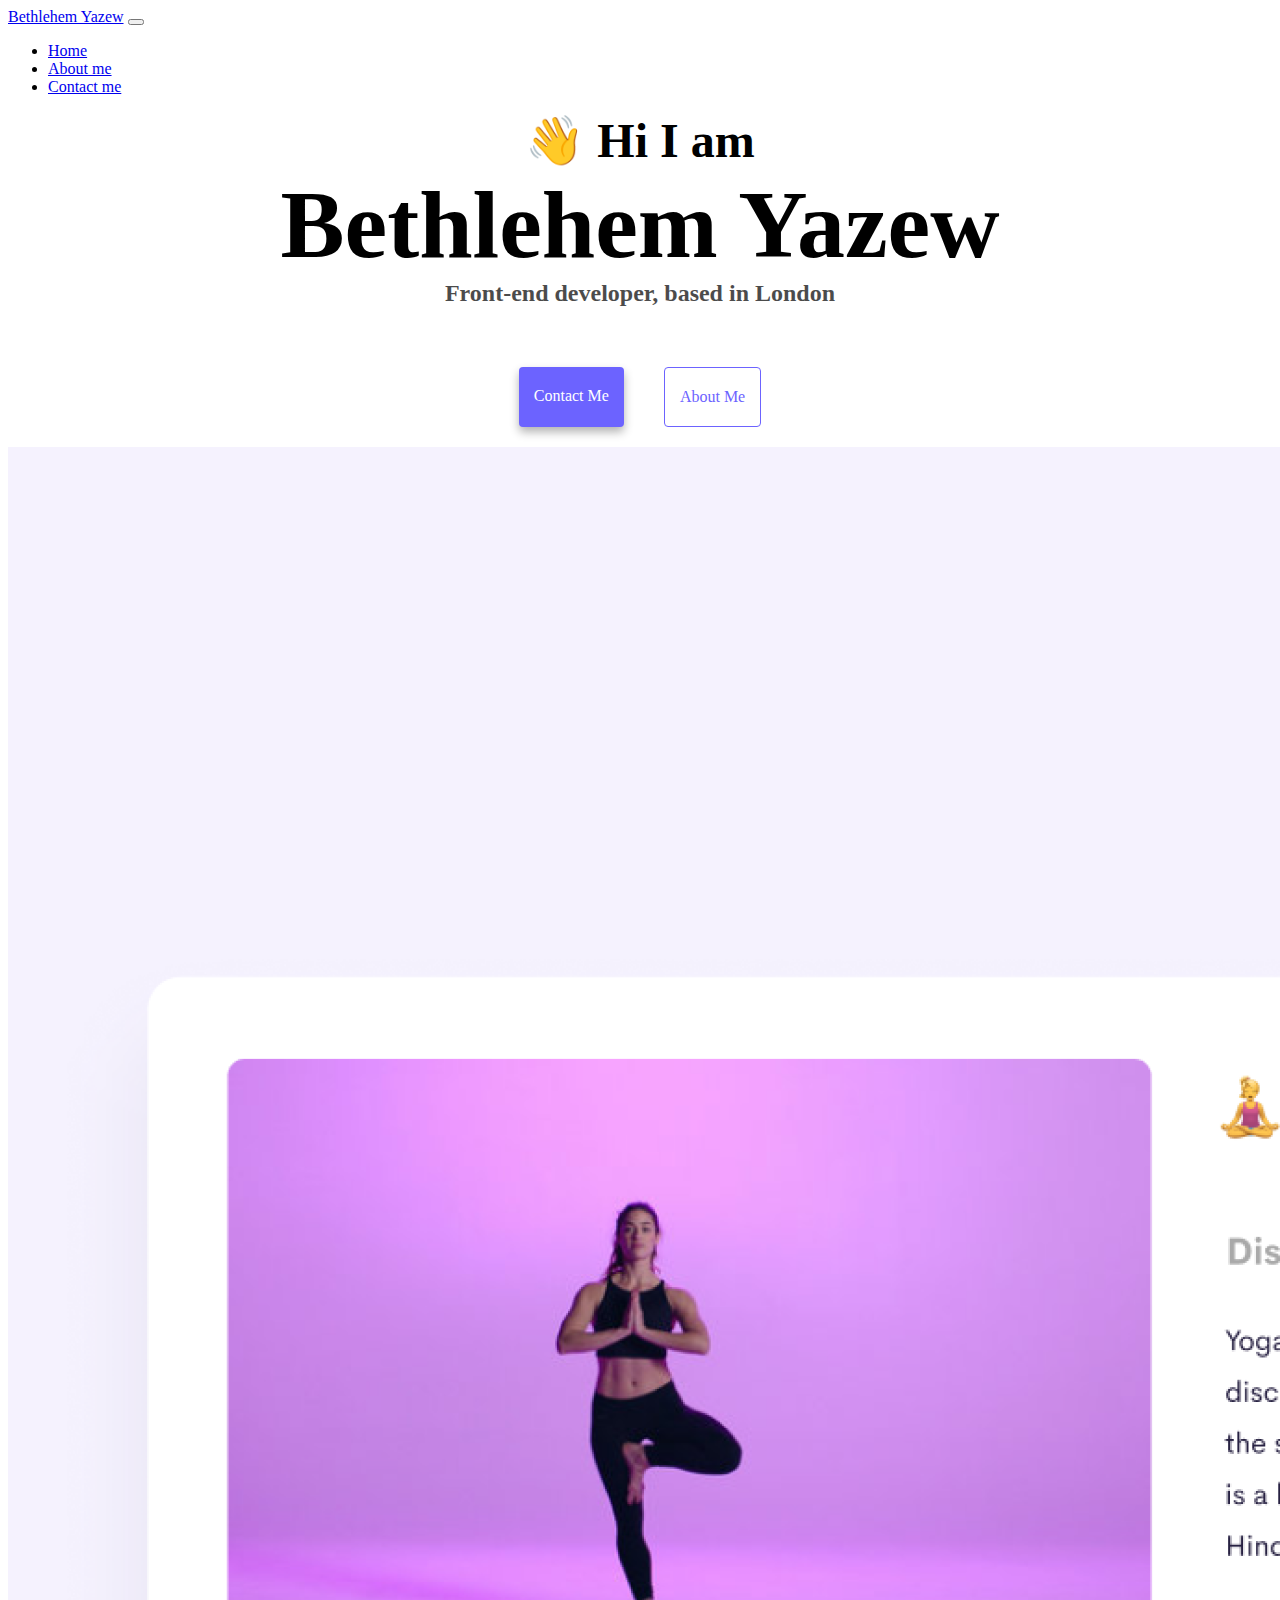
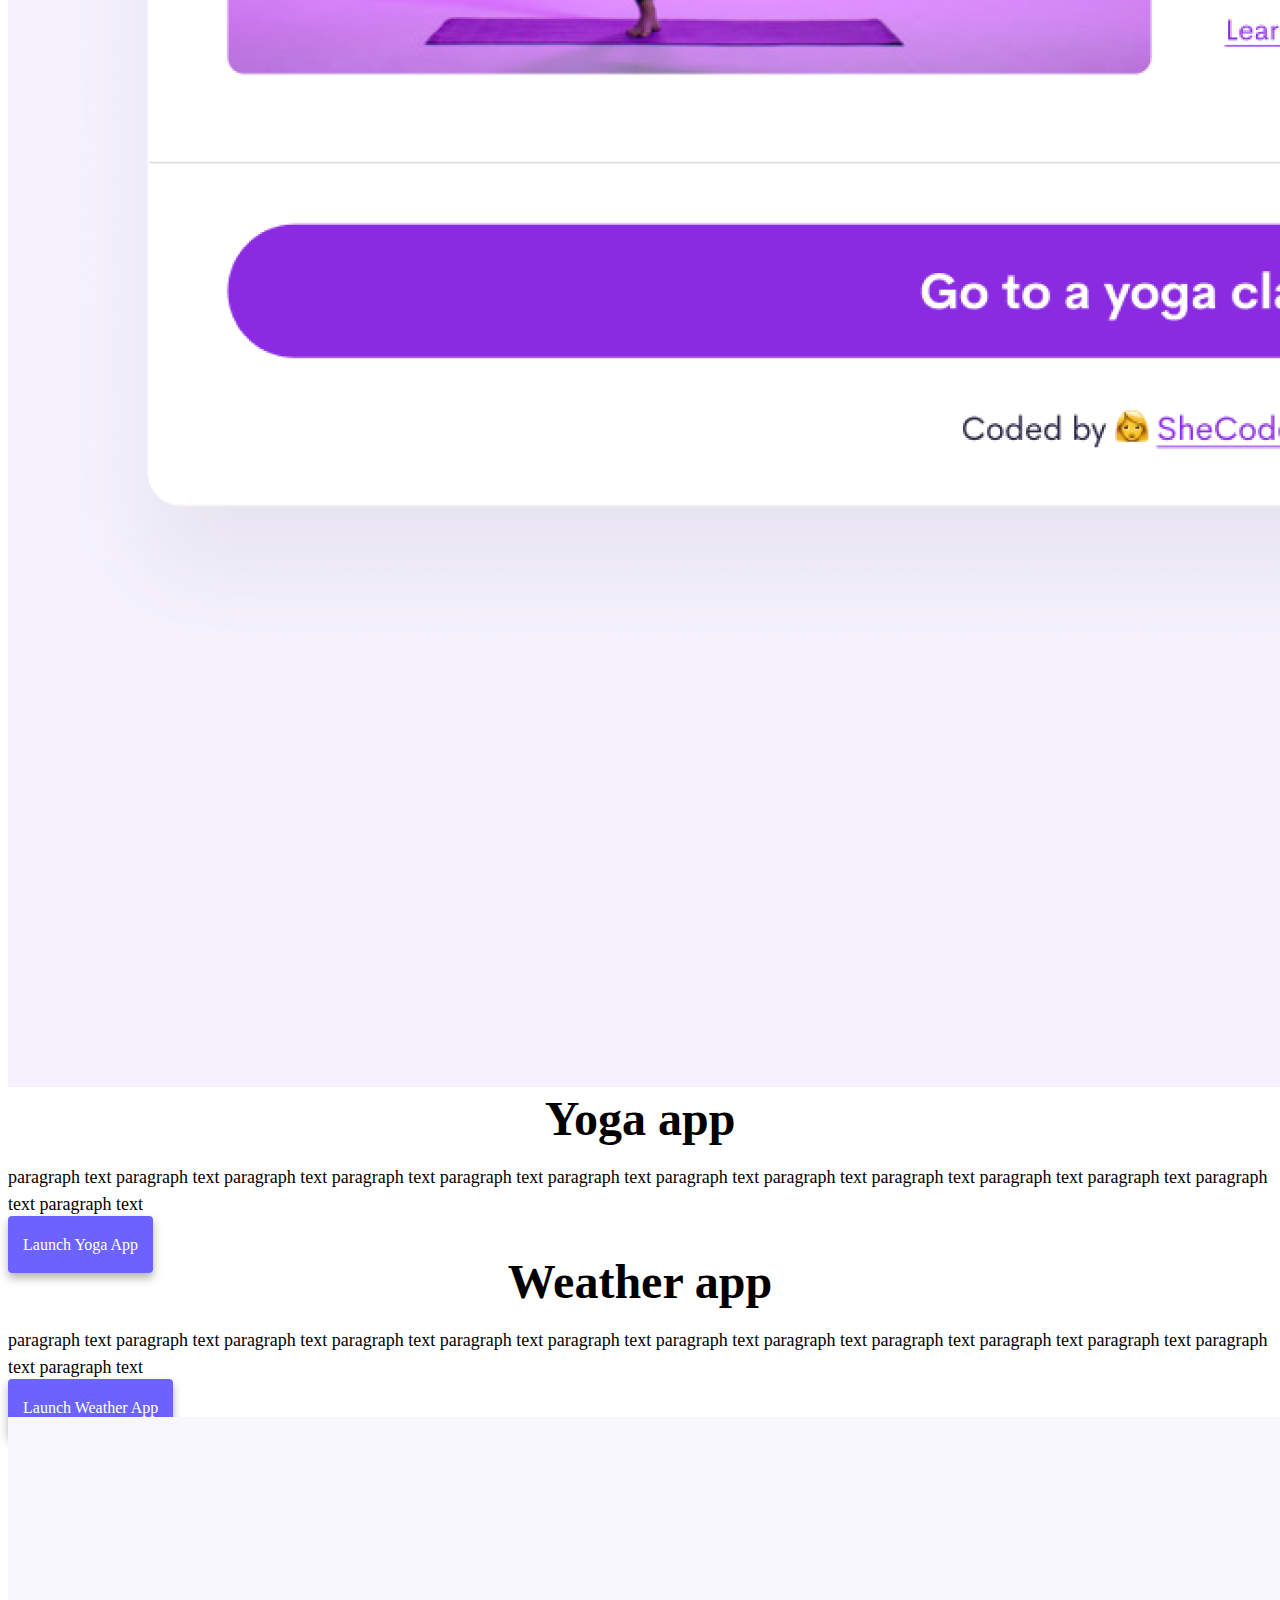
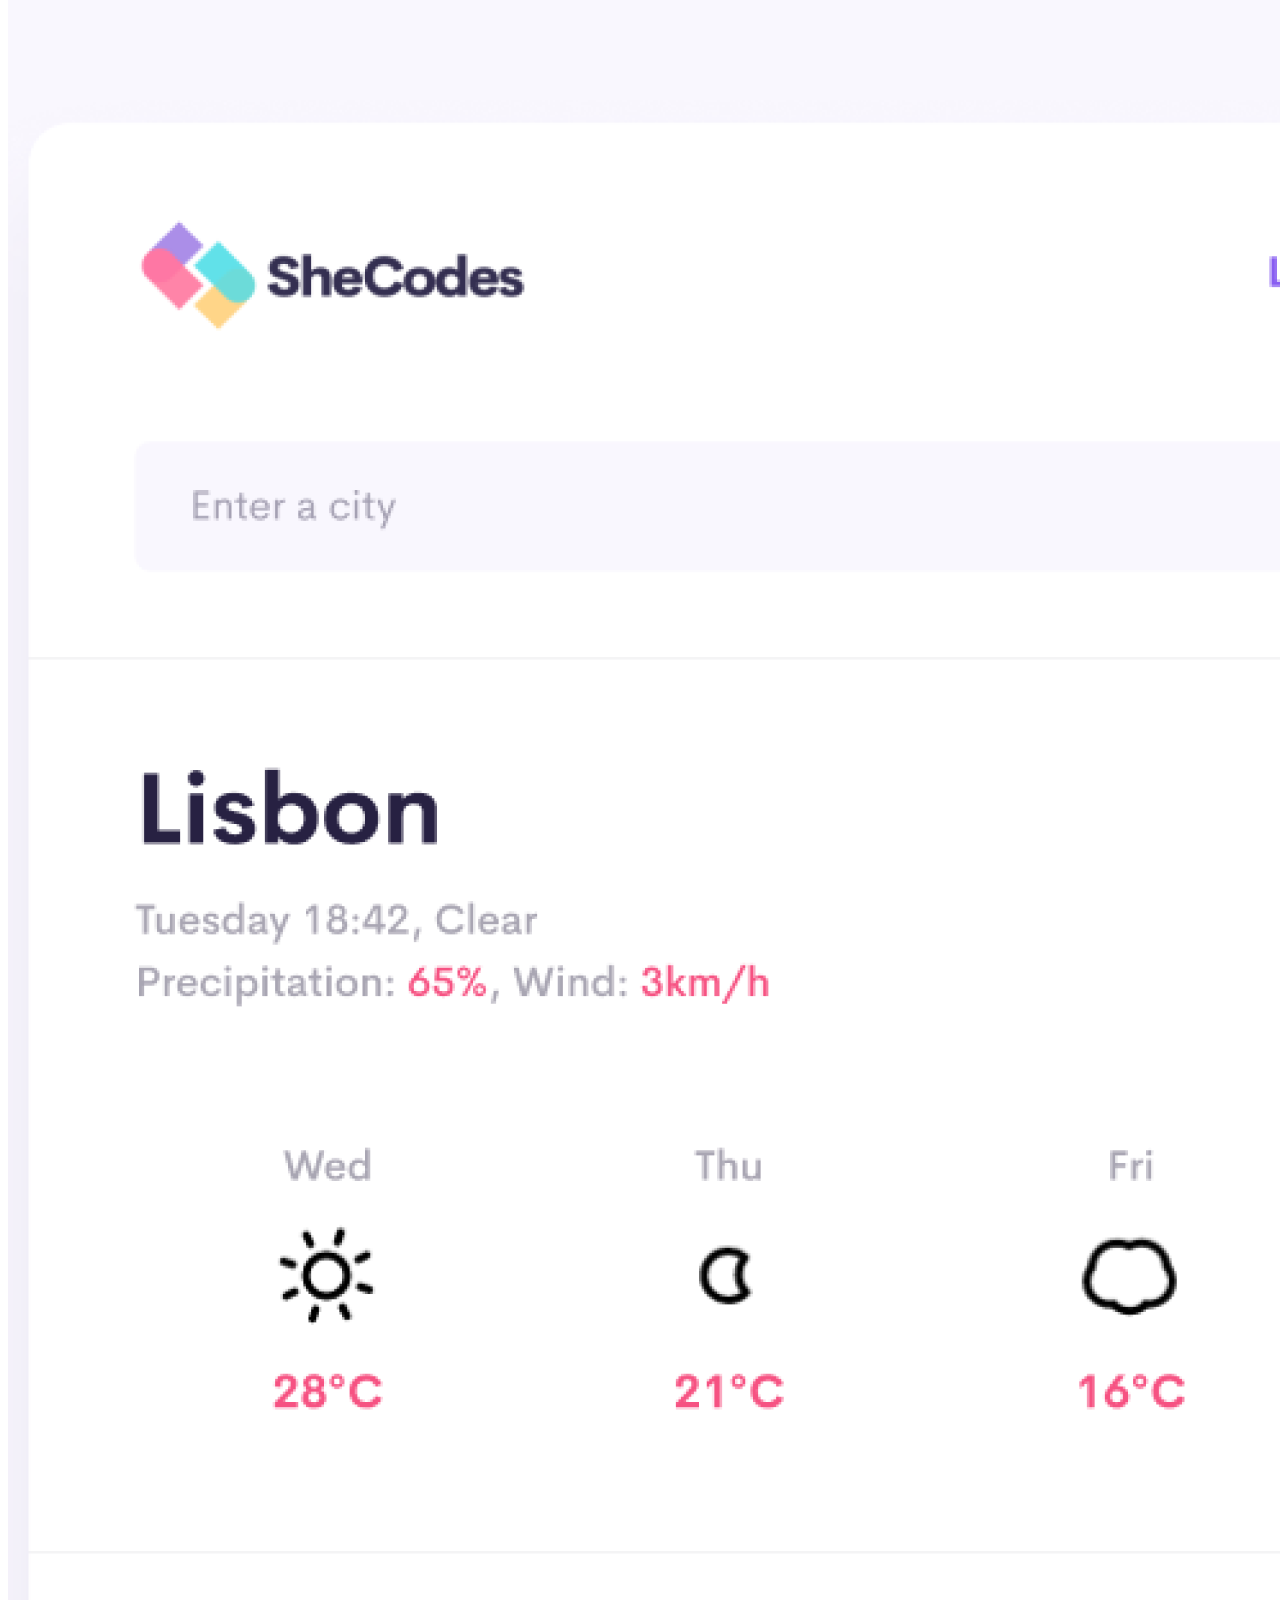
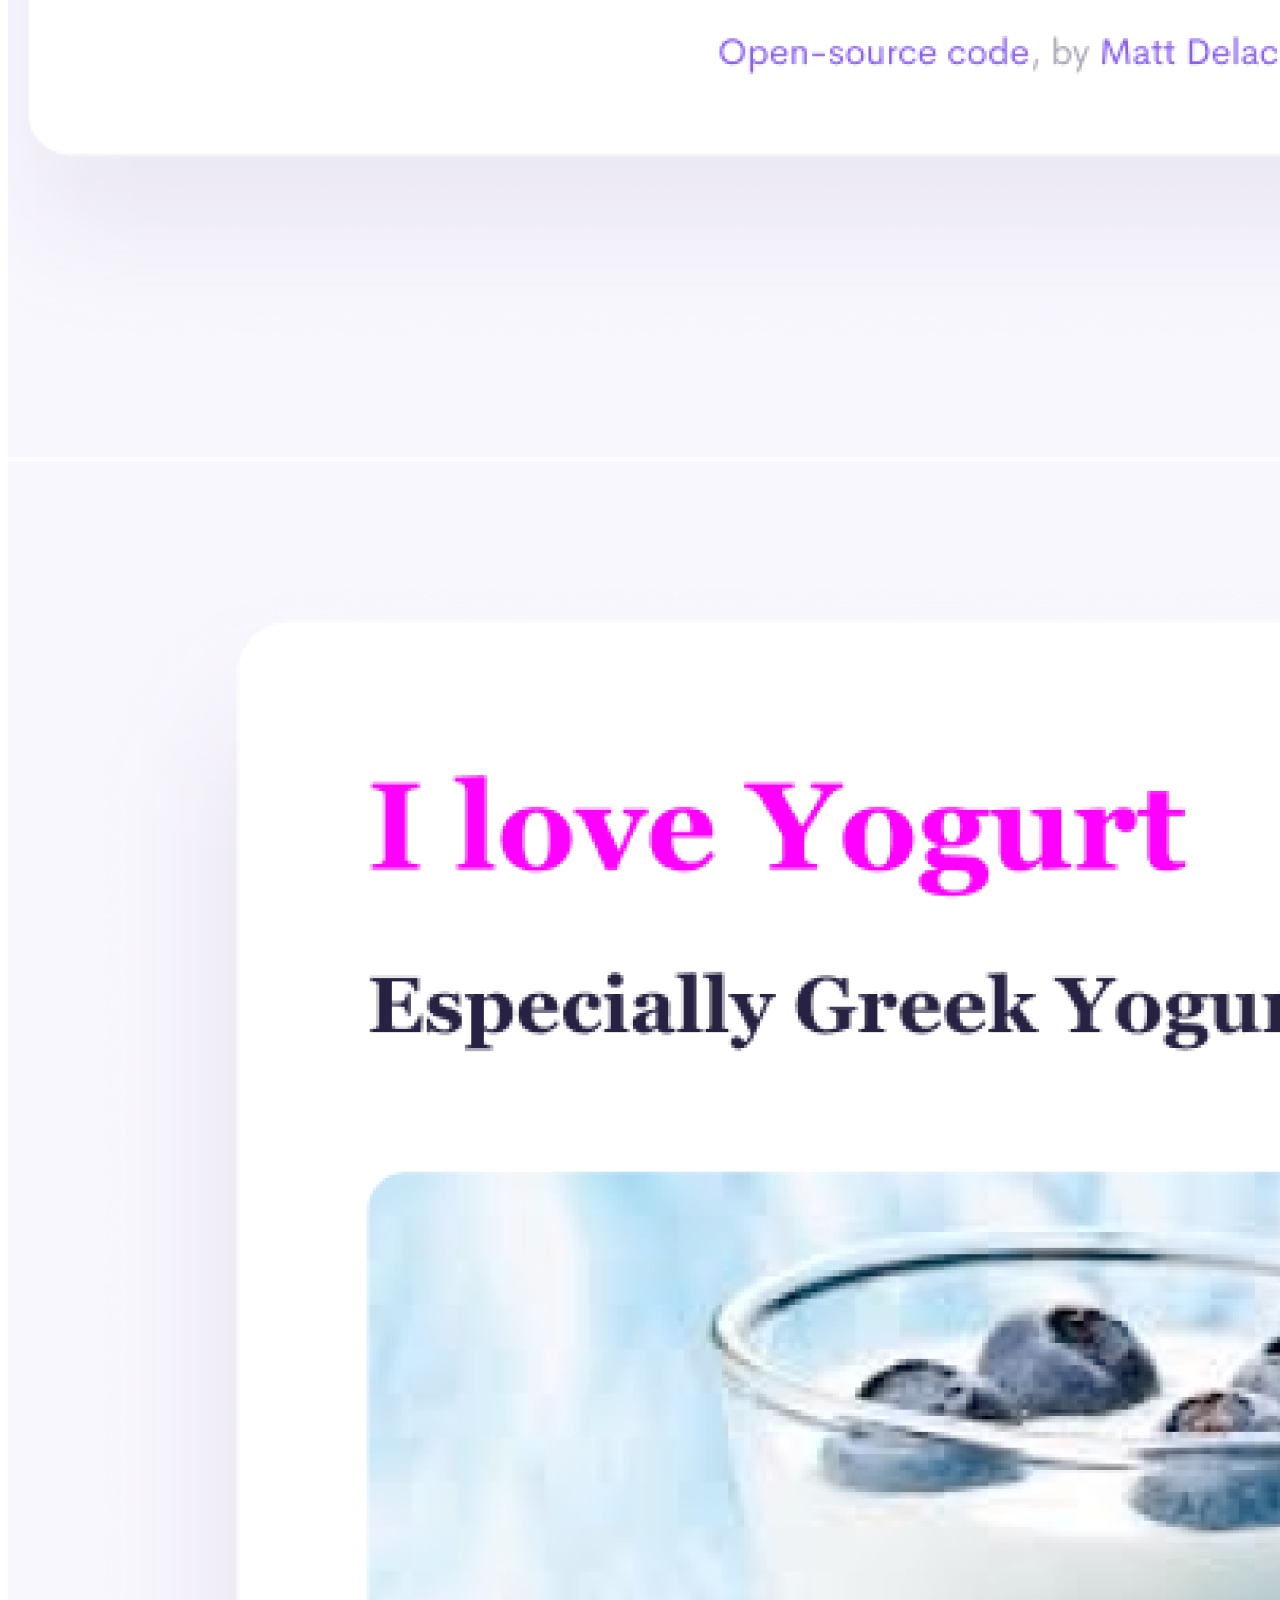
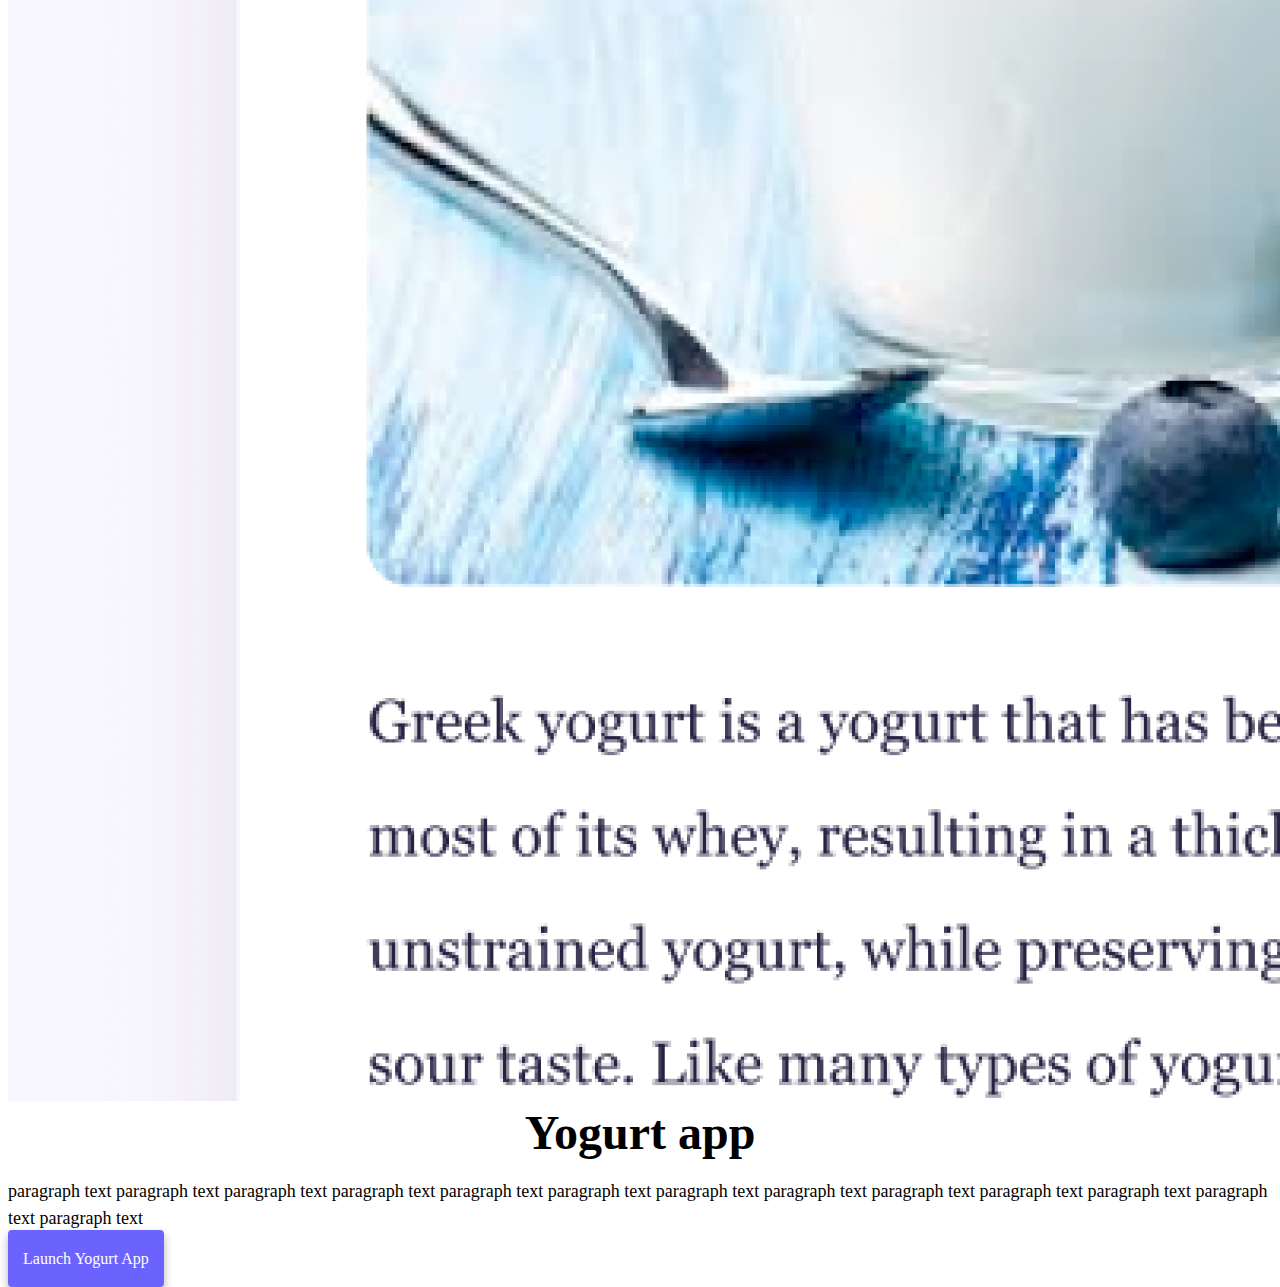
<file: index.html>
<!DOCTYPE html>
<html lang="en">
  <head>
    <meta charset="UTF-8" />
    <meta http-equiv="X-UA-Compatible" content="IE=edge" />
    <meta name="viewport" content="width=device-width, initial-scale=1.0" />
    <meta name="description" content="This page is a portfolio of all projects. Yoga app, weather app and yoghurt app."/>
    <title>Bethlehem Yazew - Front-end developer</title>
    <link rel="stylesheet" href="src/styles.css" />
    <link href="https://cdn.jsdelivr.net/npm/bootstrap@5.3.1/dist/css/bootstrap.min.css" rel="stylesheet" integrity="sha384-4bw+/aepP/YC94hEpVNVgiZdgIC5+VKNBQNGCHeKRQN+PtmoHDEXuppvnDJzQIu9" crossorigin="anonymous">
  </head>
  <body class="mb-4 homepage-body">
   <nav class="navbar navbar-expand-lg bg-body-tertiary mb-5 sticky-top">
  <div class="container-fluid">
    <a class="navbar-brand" href="index.html">Bethlehem Yazew</a>
    <button class="navbar-toggler" type="button" data-bs-toggle="collapse" data-bs-target="#navbarNav" aria-controls="navbarNav" aria-expanded="false" aria-label="Toggle navigation">
      <span class="navbar-toggler-icon"></span>
    </button>
    <div class="collapse navbar-collapse" id="navbarNav">
      <ul class="navbar-nav">
        <li class="nav-item">
          <a class="nav-link active" aria-current="page" href="index.html" title="Homepage">Home</a>
        </li>
        <li class="nav-item">
          <a class="nav-link" href="about.html" title="About Bethlehem Yazew">About me</a>
        </li>
        <li class="nav-item">
          <a class="nav-link" href="about.html#contact" title="Cntact Bethlehem">Contact me</a>
        </li>
       
      </ul>
    </div>
  </div>
</nav>
    <h2>👋 Hi I am</h2>
    <h1>Bethlehem Yazew</h1>
    <h3> Front-end developer, based in London </h3>
    <div class="navigation-links mb-5">
      <a href="about.html#contact" class="primary-link">Contact me</a>
      <a href="about.html" class="secondary-link">About me</a>
    </div>
    <div class="container">
    <div class="row">
      <div class="col-6">
<img src="images/yoga.png" alt="Woman doing yoga image" class="img-fluid rounded d-none d-sm-block"/>
      </div>
      <div class="col-sm-6">
        <h2 class="text-start mb-3">Yoga app</h2>
        <p class="text-start mb-5">paragraph text paragraph text paragraph text paragraph text paragraph text paragraph text paragraph text paragraph text paragraph text paragraph text paragraph text paragraph text paragraph text</p>
        <a href="#" class="primary-link launch-link">Launch Yoga App</a>
      </div>
    </div>
    <div class="row mt-5">
      <div class="col-sm-6">
        <h2 class="text-start mb-3">Weather app</h2>
        <p class="text-start mb-5">paragraph text paragraph text paragraph text paragraph text paragraph text paragraph text paragraph text paragraph text paragraph text paragraph text paragraph text paragraph text paragraph text</p>
        <a href="#" class="primary-link launch-link">Launch Weather App</a>
      </div>
      <div class="col-6">
<img src="images/weather.png" alt="Weather app image" class="img-fluid rounded d-none d-sm-block"/>
      </div>
    </div>
    <div class="row mt-5">
      <div class="col-6">
<img src="images/yogurt.png" alt="Greek yoghurt image" class="img-fluid rounded homepage-img d-none d-sm-block"/>
      </div>
      <div class="col-sm-6">
        <h2 class="text-start ">Yogurt app</h2>
        <p class="text-start mb-5">paragraph text paragraph text paragraph text paragraph text paragraph text paragraph text paragraph text paragraph text paragraph text paragraph text paragraph text paragraph text paragraph text</p>
        <a href="#" class="primary-link launch-link">Launch Yogurt App</a>
      </div>
    </div>
    </div>
     <script src="https://cdn.jsdelivr.net/npm/bootstrap@5.3.1/dist/js/bootstrap.bundle.min.js" integrity="sha384-HwwvtgBNo3bZJJLYd8oVXjrBZt8cqVSpeBNS5n7C8IVInixGAoxmnlMuBnhbgrkm" crossorigin="anonymous"></script>
  </body>
</html>
</file>
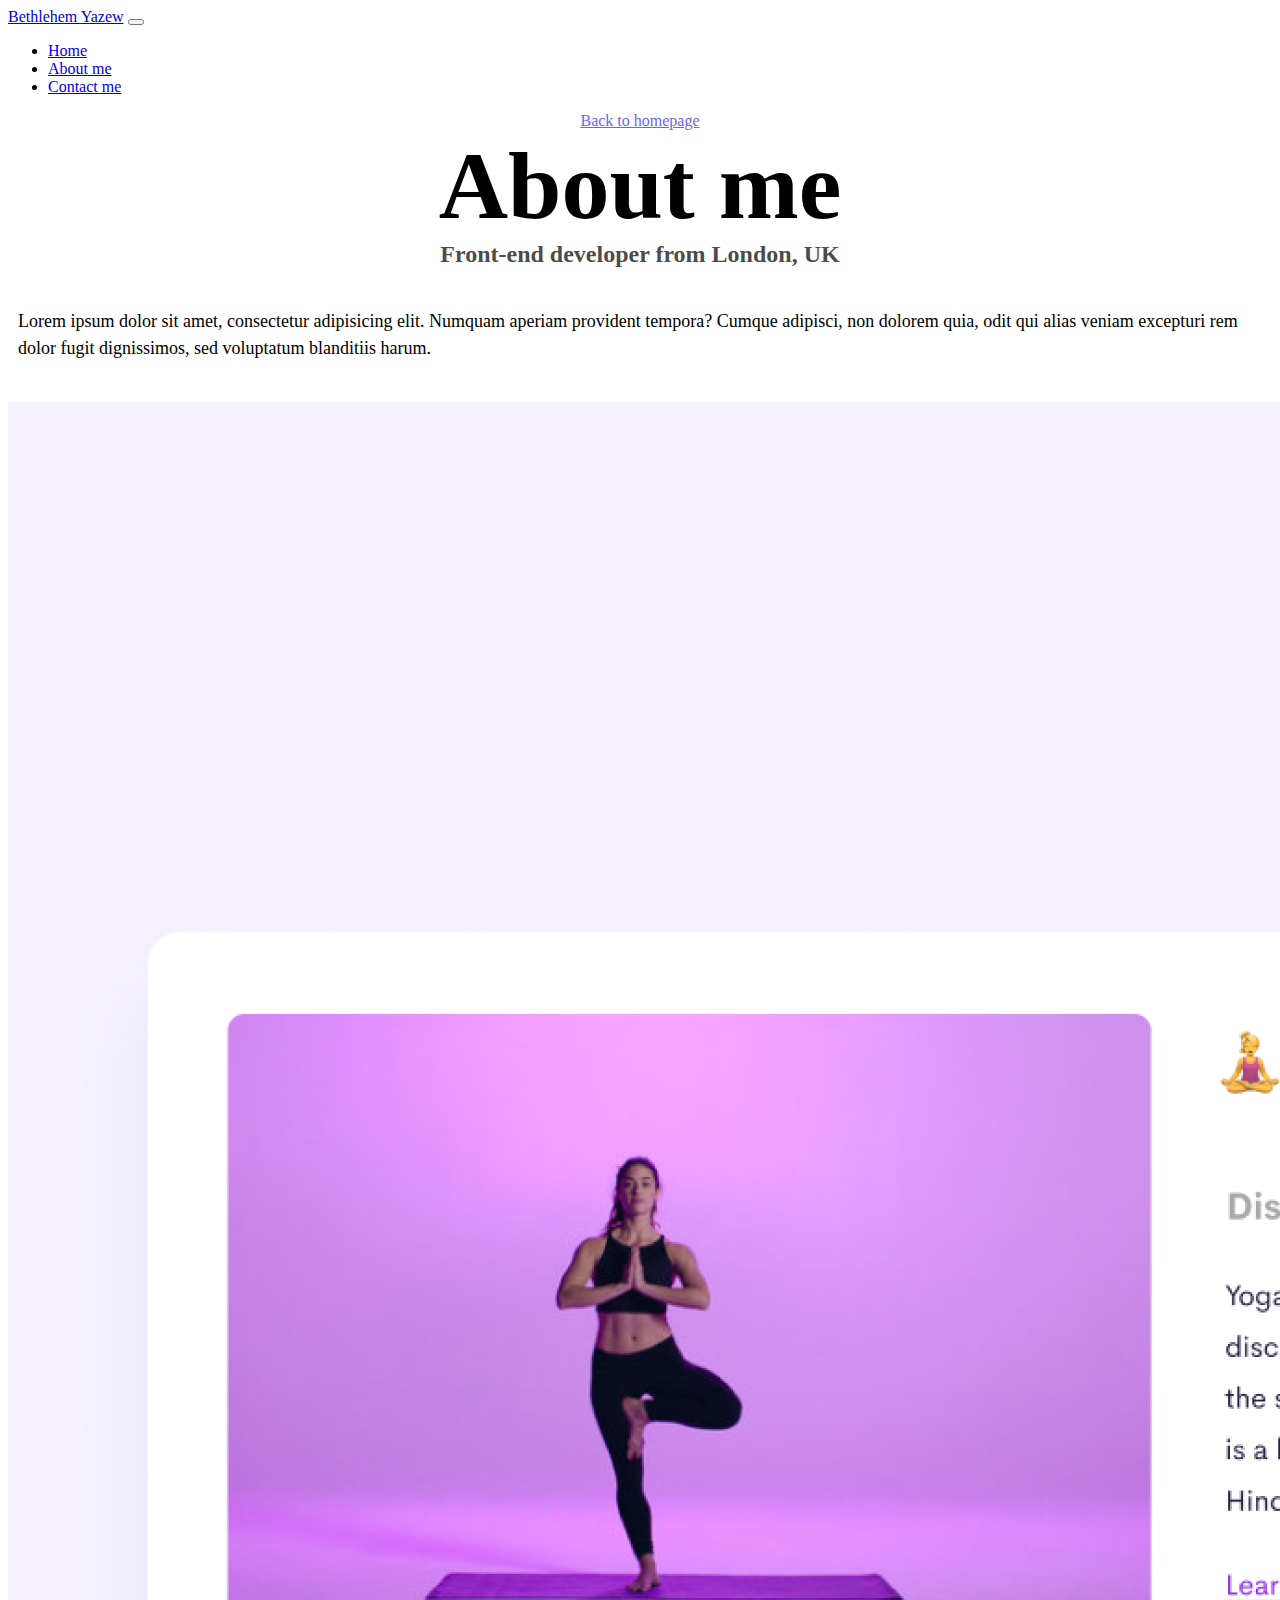
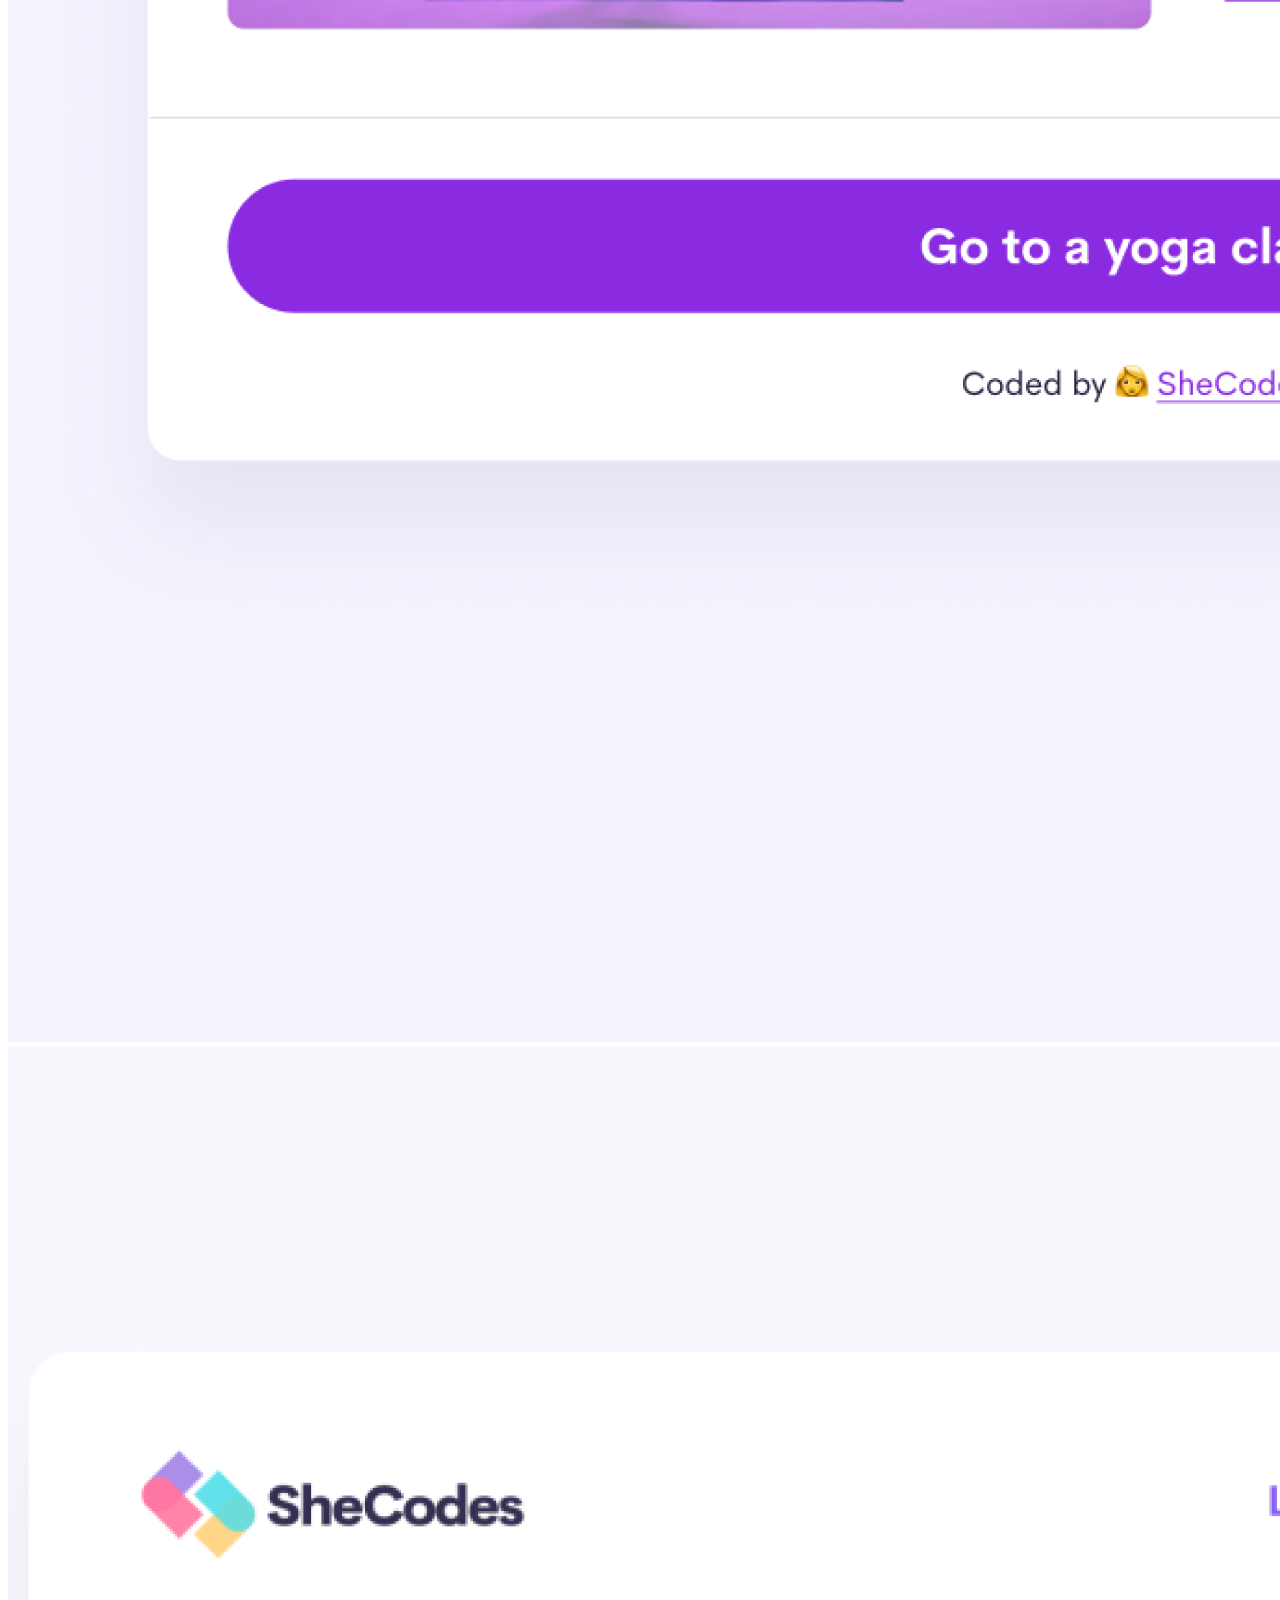
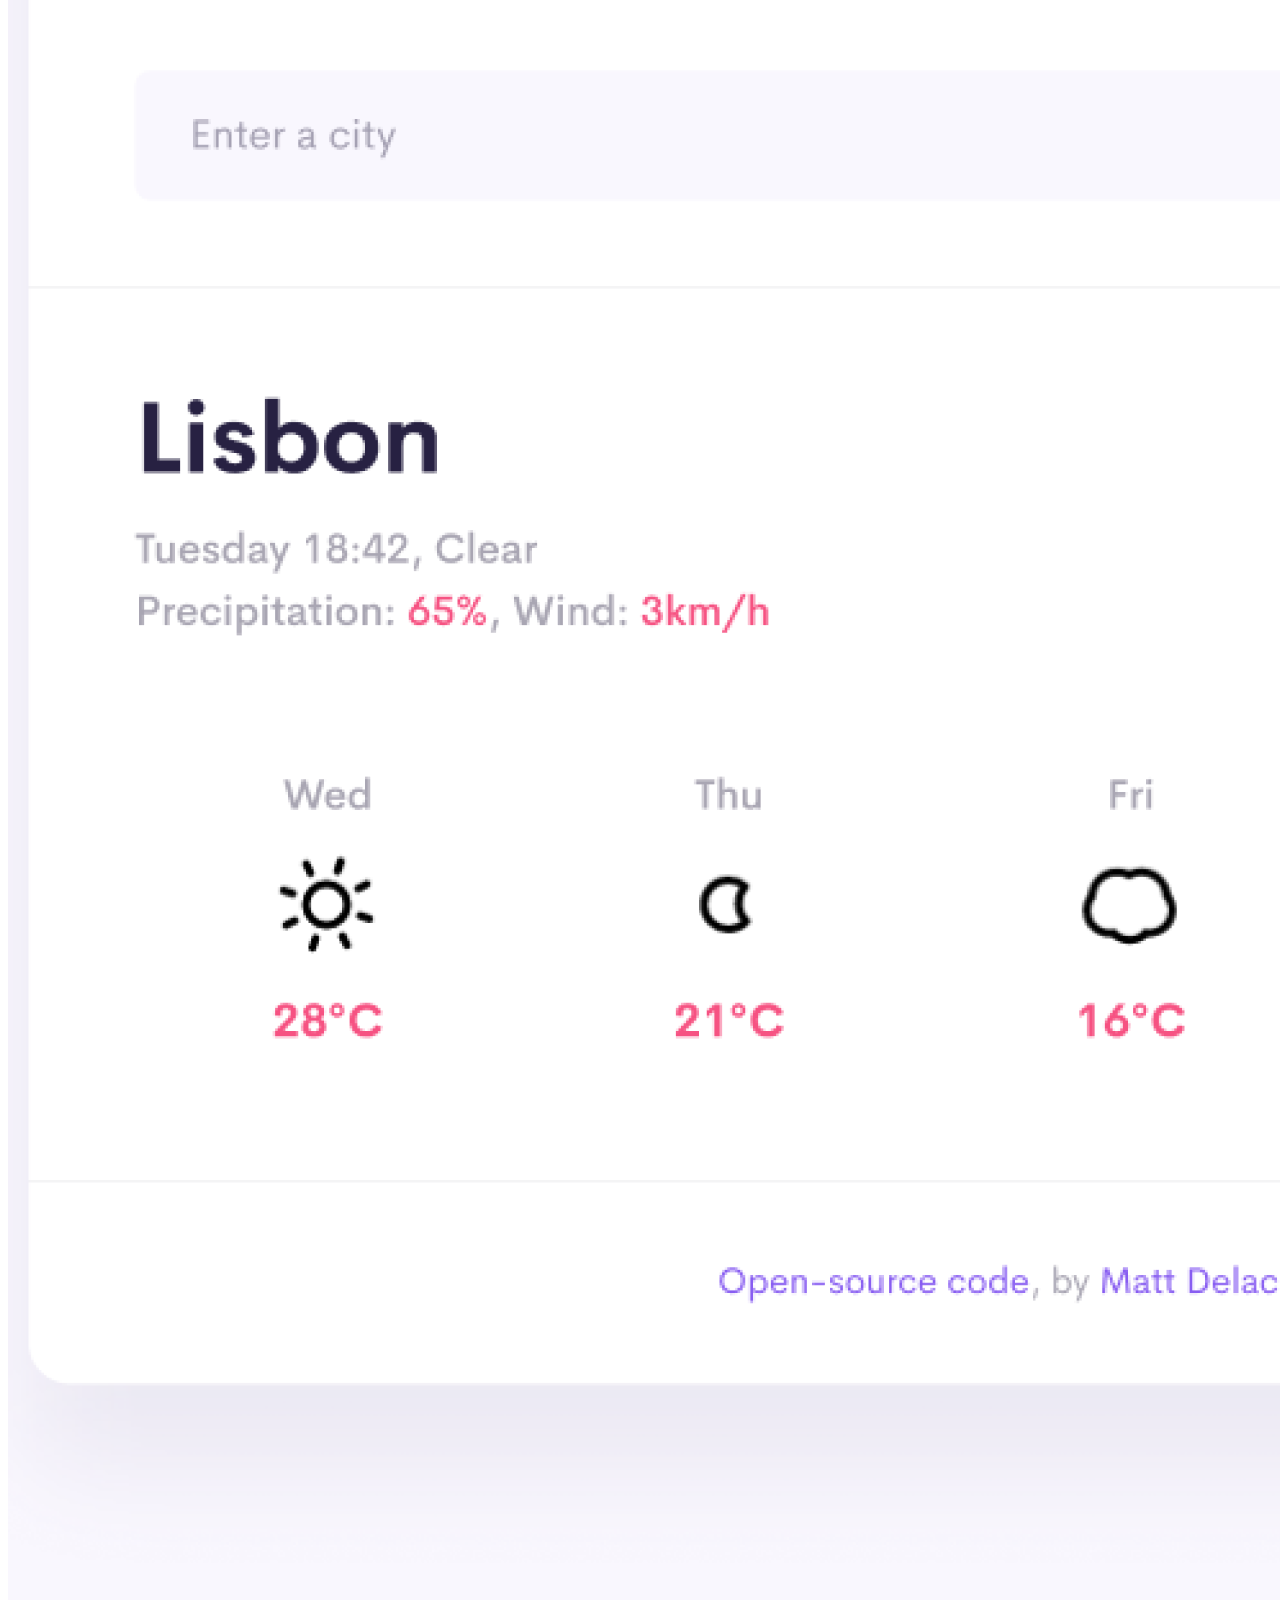
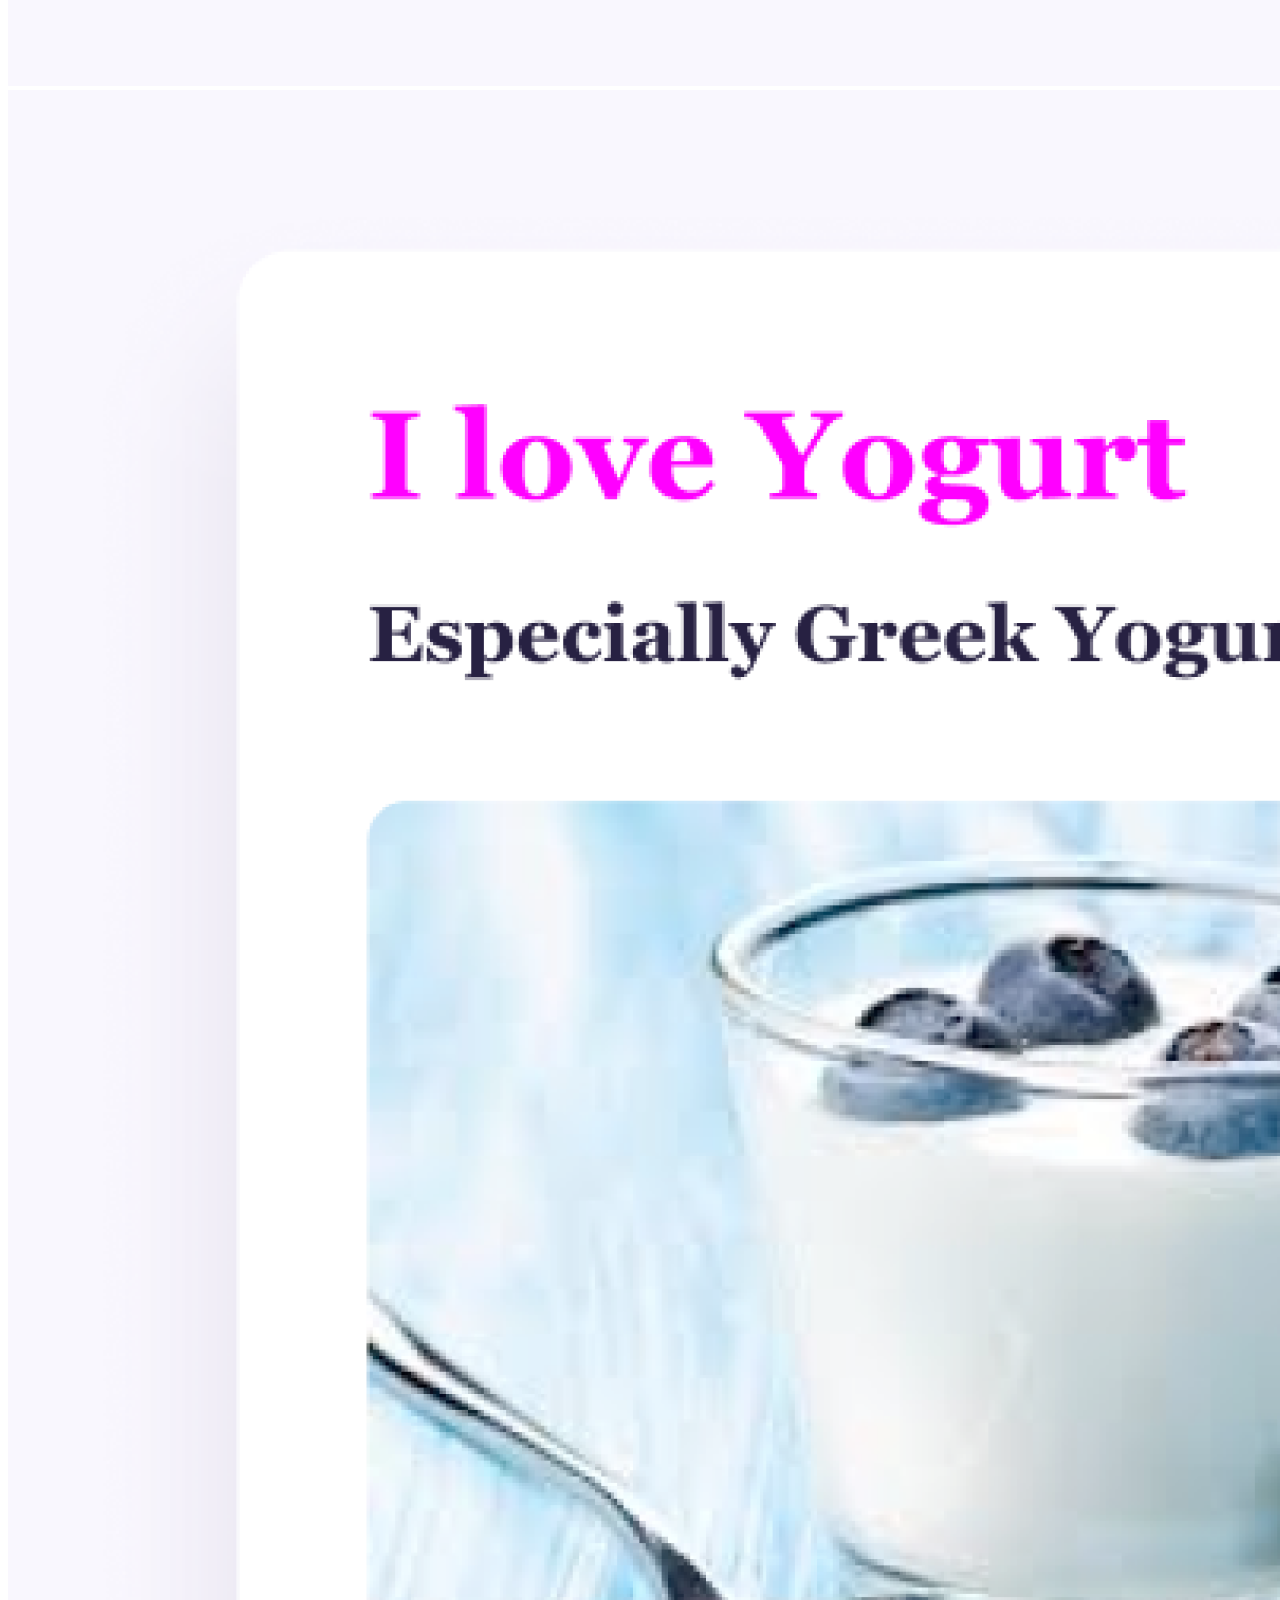
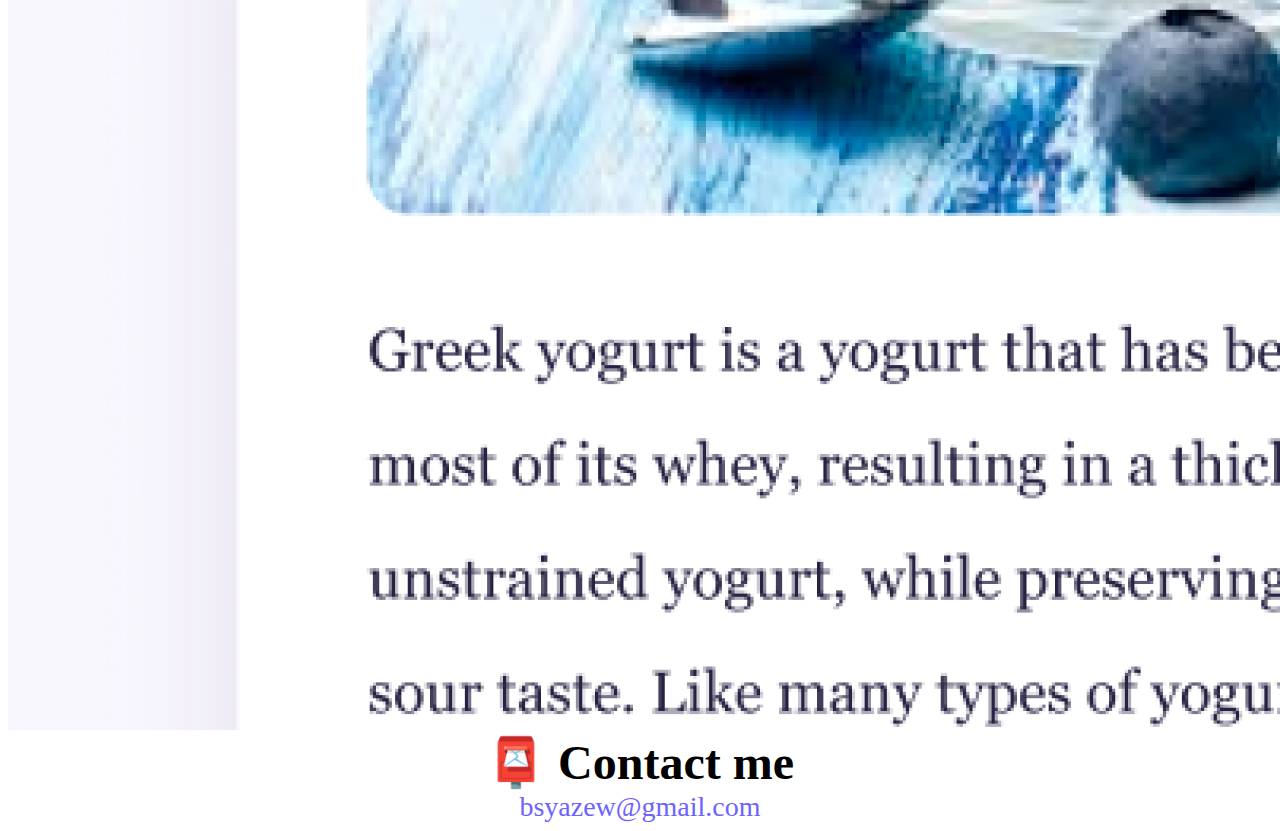
<file: about.html>
<!DOCTYPE html>
<html lang="en">
  <head>
    <meta charset="UTF-8" />
    <meta http-equiv="X-UA-Compatible" content="IE=edge" />
    <meta name="viewport" content="width=device-width, initial-scale=1.0" />
   
    <title>About Bethlehem Yazew - Front-end developer from London</title>
     <meta name="description" content="This page is about Bethlehem Yazew and her path on to becoming a front-end developer"/>
    <link href="https://cdn.jsdelivr.net/npm/bootstrap@5.3.1/dist/css/bootstrap.min.css" rel="stylesheet" integrity="sha384-4bw+/aepP/YC94hEpVNVgiZdgIC5+VKNBQNGCHeKRQN+PtmoHDEXuppvnDJzQIu9" crossorigin="anonymous"> 
    <link rel="stylesheet" href="src/styles.css" />
  </head>
  </head>
  <body class="mb-4">

<nav class="navbar navbar-expand-lg bg-body-tertiary mb-5 sticky-top">
  <div class="container-fluid">
    <a class="navbar-brand" href="index.html">Bethlehem Yazew</a>
    <button class="navbar-toggler" type="button" data-bs-toggle="collapse" data-bs-target="#navbarNav" aria-controls="navbarNav" aria-expanded="false" aria-label="Toggle navigation">
      <span class="navbar-toggler-icon"></span>
    </button>
    <div class="collapse navbar-collapse" id="navbarNav">
      <ul class="navbar-nav">
        <li class="nav-item">
          <a class="nav-link active" aria-current="page" href="index.html" title="Homepage">Home</a>
        </li>
        <li class="nav-item">
          <a class="nav-link" href="about.html" title="About Bethlehem Yazew">About me</a>
        </li>
        <li class="nav-item">
          <a class="nav-link" href="about.html#contact" title="Cntact Bethlehem">Contact me</a>
        </li>
       
      </ul>
    </div>
  </div>
</nav>

    <a href="index.html" class="homepage-link mt-3" >Back to homepage</a>
    <h1>About me</h1>
    <h3>Front-end developer from London, UK</h3>
    <div class="about-paragraphs">
      <p>
        Lorem ipsum dolor sit amet, consectetur adipisicing elit. Numquam
        aperiam provident tempora? Cumque adipisci, non dolorem quia, odit qui
        alias veniam excepturi rem dolor fugit dignissimos, sed voluptatum
        blanditiis harum.
        <br />
       
      </p>
  
    </div>
    <div class="container">
      <div class="row">
        <div class="col-sm-4">
          <img src="images/yoga.png" class="img-fluid p-2 shadow rounded mb-4" alt="Yoga prject">
        </div>
        <div class="col-sm-4">
          <img src="images/weather.png" class="img-fluid p-2 shadow rounded mb-4" alt="Weather prject">
        </div>
        <div class="col-sm-4">
          <img src="images/yogurt.png" class="img-fluid p-2 shadow rounded mb-4" alt="Yoghurt prject">
        </div>
      </div>
    </div>
    <div id="contact" class="mt-5">
      <h2>📮 Contact me</h2>
      <a href="mailto:bsyazew@gmail.com" class="email-link"> bsyazew@gmail.com </a>
    </div>
    <script src="https://cdn.jsdelivr.net/npm/bootstrap@5.3.1/dist/js/bootstrap.bundle.min.js" integrity="sha384-HwwvtgBNo3bZJJLYd8oVXjrBZt8cqVSpeBNS5n7C8IVInixGAoxmnlMuBnhbgrkm" crossorigin="anonymous"></script>
  </body>
  
</html>
</file>
<file: src/styles.css>
:root {
  --primary-color: #6c63ff;
  --secondary-color: #f5f2fe;
  --box-shadow: 0 5px 10px rgba(0, 0, 0, 0.3);
}



h1,
h2,
h3 {
  text-align: center;
  margin: 0;
}

h1 {
  font-size: 96px;
 
}

h2 {
  font-size: 48px;
}

h3 {
  font-size: 24px;
  opacity: 0.7;
}

p {

 
  border-radius: 4px;
  font-size: 18px;
  line-height: 1.5;
  
}


.navigation-links {
  display: flex;
  margin-top: 40px;
  justify-content: center;
}

.navigation-links a {
  margin: 20px;

}

.primary-link {
  background: var(--primary-color);
  box-shadow: var(--box-shadow);
  color: white;
    border-radius: 4px;
  padding: 20px 15px;
  text-decoration: none;
  text-transform: capitalize;
}

.secondary-link {
  color: var(--primary-color);
  border: 1px solid var(--primary-color);
    border-radius: 4px;
  padding: 20px 15px;
  text-decoration: none;
  text-transform: capitalize;
}

.homepage-link {
  color: var(--primary-color);
  text-align: center;
  display: block;
}

.about-paragraphs {
  display: flex;
  margin: 30px 0;
}

.about-paragraphs p {
  margin: 10px;
}

.email-link {
  display: flex;
  justify-content: center;
  color: var(--primary-color);
  font-size: 28px;
  text-decoration: none;
}

.email-link:hover {
  text-decoration: underline;
}

@media (max-width: 900px) {
  p {
  display: block;
  text-align: center; 
  line-height: 1.5;
}
h1 {
  font-size: 3px;
  color: red;
}
h2 {
  text-align: center;
}

.launch-link {
  display: block;
  text-align: center;
  margin: 0 50px;
}
}
</file>
